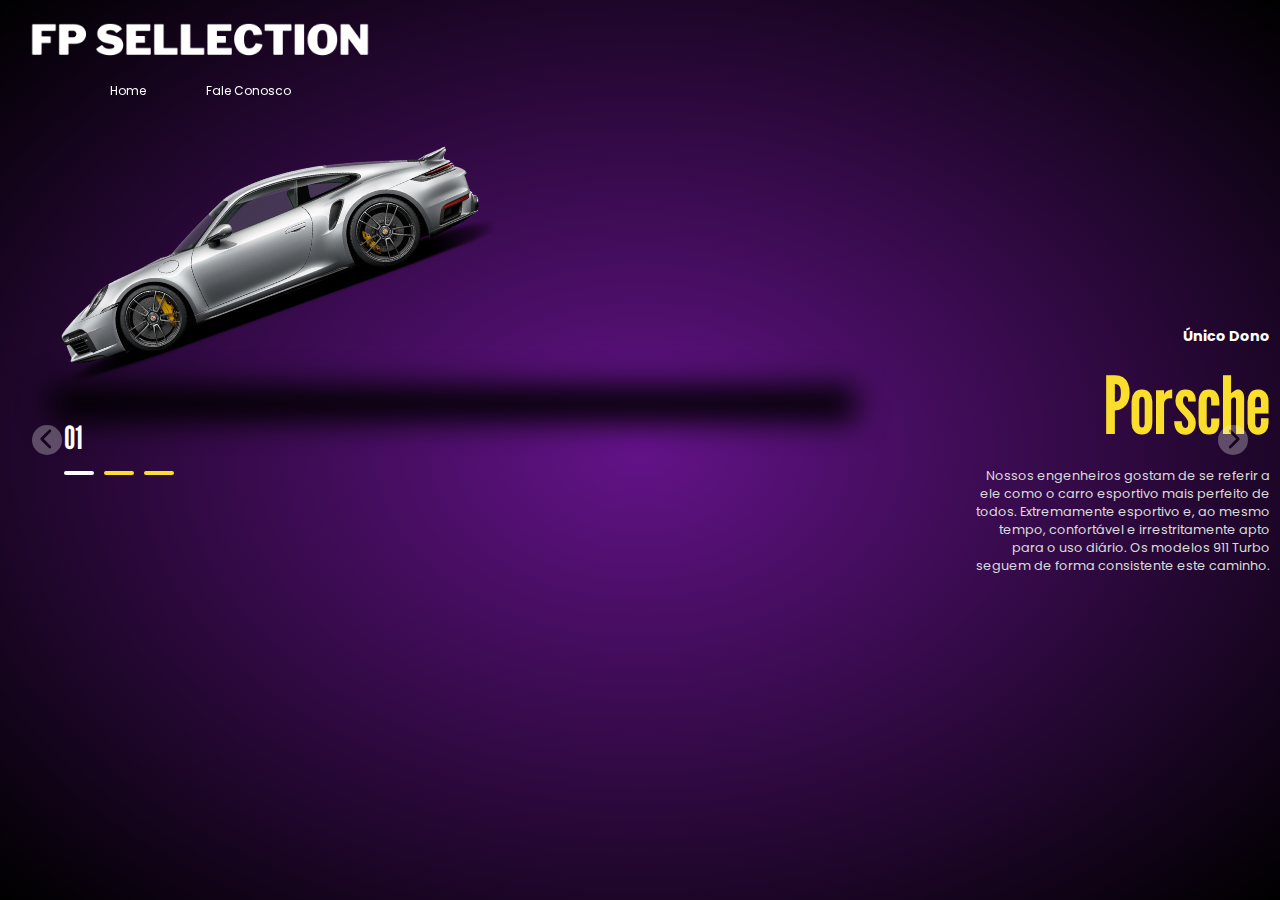
<file: index.html>
<!DOCTYPE html>
<html lang="pt-br">

<head>
    <meta charset="UTF-8">
    <meta name="viewport" content="width=device-width, initial-scale=1.0">
    <link rel="preconnect" href="https://fonts.googleapis.com">
    <link rel="preconnect" href="https://fonts.gstatic.com" crossorigin>
    <link
        href="https://fonts.googleapis.com/css2?family=Poppins:ital,wght@0,100;0,200;0,300;0,400;0,500;0,600;0,700;0,800;0,900;1,100;1,200;1,300;1,400;1,500;1,600;1,700;1,800;1,900&display=swap"
        rel="stylesheet">

    <link
        href="https://fonts.googleapis.com/css2?family=League+Gothic&family=Poppins:ital,wght@0,100;0,200;0,300;0,400;0,500;0,600;0,700;0,800;0,900;1,100;1,200;1,300;1,400;1,500;1,600;1,700;1,800;1,900&display=swap"
        rel="stylesheet">
    <link rel="stylesheet" href="style.css">
    <title>FP Sellection</title>
</head>

<body>
    <header>
        <img src="./img/logo.png" alt="logo fp">

        <nav>
                <a href="./index.html">Home</a>
                <a href="./faleConosco.html">Fale Conosco</a>
        </nav>
    </header>

    <section class="container">
        <div class="list">

            <div class="item active">
                <div class="car-img">
                    <img src="./img/1.png" alt="imagem carro">
                </div>
                <div class="content">
                    <p class="car-information">
                        Único Dono
                    </p>
                    <h2>
                        Porsche
                    </h2>
                    <p class="description">
                        Nossos engenheiros gostam de se referir a ele como o carro esportivo mais perfeito de todos. Extremamente esportivo e, ao mesmo tempo, confortável e irrestritamente apto para o uso diário. Os modelos 911 Turbo seguem de forma consistente este caminho.
                    </p>
                  
                </div>

            </div>

            <div class="item">
                <div class="car-img">
                    <img src="./img/2.png" alt="imagem carro">
                </div>
                <div class="content">
                    <p class="car-information">
                        Conversível
                    </p>
                    <h2>
                        Ferrari
                    </h2>
                    <p class="description">
                        Para começar, é impossível não chamar a atenção por onde passa com um esportivo da marca italiana, por vários motivos. O principal é estar em uma Ferrari! A nova versão segue estilo sutilmente retrô com a capota dobrável feita de tecido. 
                    </p>
                    
                </div>
            </div>

            <div class="item">
                <div class="car-img">
                    <img src="./img/3.png" alt="imagem carro">
                </div>
                <div class="content">
                    <p class="car-information">
                        2015
                    </p>
                    <h2>
                        Lamborghini
                    </h2>
                    <p class="description"> A Lamborghini parece já saber exatamente o que seus clientes esperam do superesportivo: o máximo de portência, dinâmica apurada, tração traseira e até mesmo soluções que reduzam os eventuais custos de um dia de track-day, onde o carro precisará se sentir à vontade.
                    </p>
                   
                </div>
            </div>
        </div>


        <div class="arrows">
            <button id="prev"><img src="./img/arrow.png" alt="seta esquerda"></button>
            <button id="next"><img src="./img/arrow.png" alt="seta direita"></button>
        </div>

        <div class="indicators">
            <div class="number">01</div>
            <ul>
                <li class="active"></li>
                <li></li>
                <li></li>
            </ul>
        </div>
    </section>

    <script src="./scripts.js"></script>

</body>

</html>
</file>
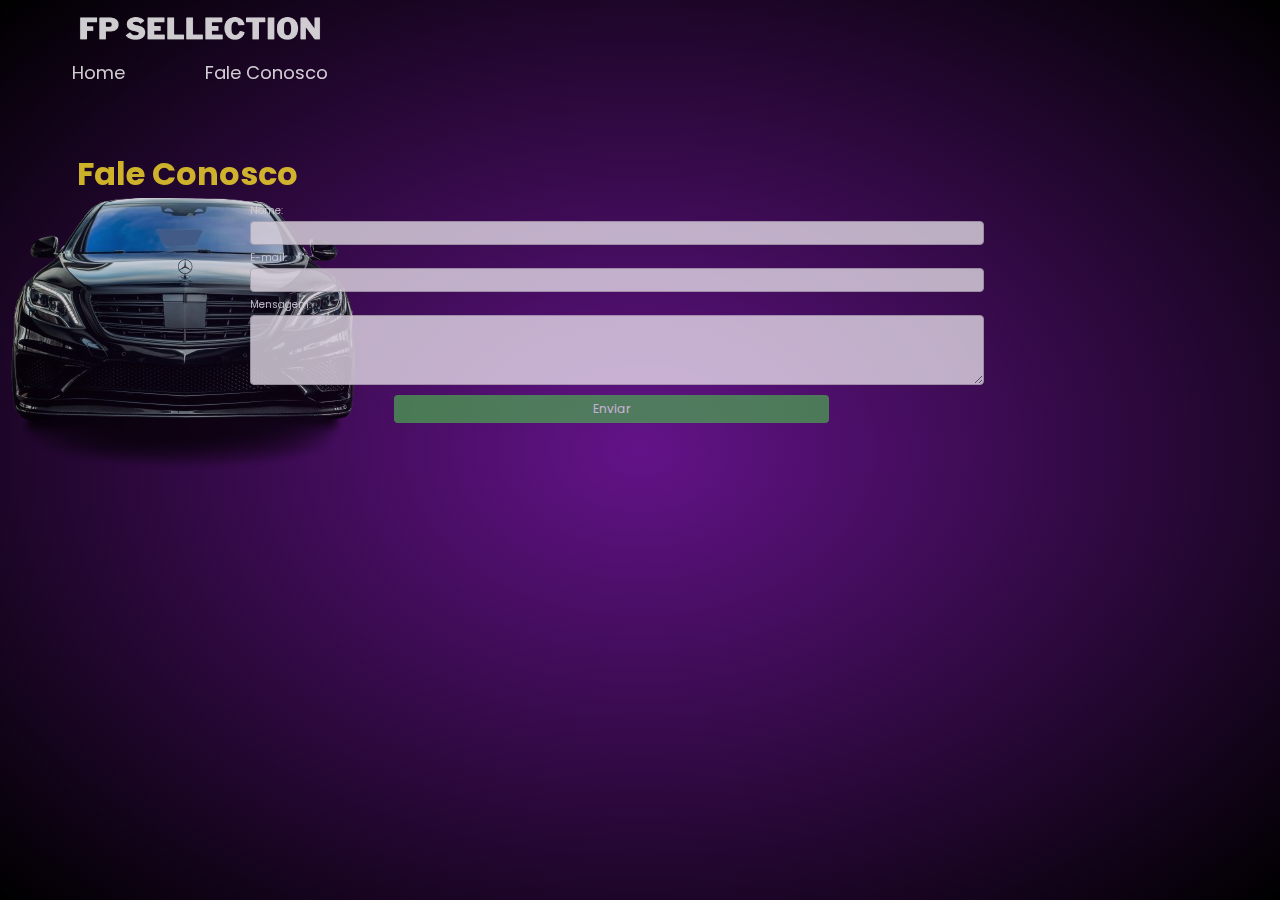
<file: faleConosco.html>
<!DOCTYPE html>
<html lang="pt-br">
<head>
    <meta charset="UTF-8">
    <meta name="viewport" content="width=device-width, initial-scale=1.0">
    <link rel="stylesheet" href="styleFC.css">
    <title>Fale Conosco</title>
    
</head>
<body>

    <header>
        <img class="imagemFc" src="./img/logo.png" alt="logo fp">
        
        <nav>
            <a href="./index.html">Home</a>
            <a href="./faleConosco.html">Fale Conosco</a>
        </nav>
    </header>
    <div class="imagemFundo">
        
    <div class="container">
        <h1>Fale Conosco</h1>
        <form id="contact-form">
            <div class="form-group">
                <label for="name">Nome:</label>
                <input type="text" id="name" name="name" required>
            </div>
            <div class="form-group">
                <label for="email">E-mail:</label>
                <input type="email" id="email" name="email" required>
            </div>
            <div class="form-group">
                <label for="message">Mensagem:</label>
                <textarea id="message" name="message" required></textarea>
                
            </div>
            <button type="submit">Enviar</button>
            
        </form>
        <p id="response-message"></p>
    </div>
</div>
    <script src="scriptFC.js"></script>
</body>
</html>
</file>
<file: style.css>
* {
    margin: 0;
    padding: 0;
    box-sizing: border-box;
    list-style: none;
    font-family: "Poppins", sans-serif;
}

body {
    background-color: #000;
    color: #fff;
    font-size: 1rem;
    overflow: hidden;
    transition: 1s;
}

header {
    position: fixed;
    width: 400px;
    display: flex;
    flex-direction: column;
    align-items: center;
    z-index: 2;
    font-size: 12px;

    & a{
        text-decoration: none;
        color: #fff;
        transition-delay: .3s;
    }
    & img {
        width: 250px;
    }

    & nav {
        display: flex;
        gap: 60px;
        align-items: center;
        
        
    }
}

section {
    background-image: radial-gradient(#631388, #000);
    height: 100vh;
    position: relative;

    & .list {
        width: 100vw;
        height: 100%;
        margin: auto;
        position: relative;

        & .item {
            position: absolute;
            inset: 0;

            & .car-img {
                position: absolute;
                top: 50%;
                left: 40px;
                transform: translateY(-30%);
                width: 70%;
                top: 300px;
                padding-bottom: 100px;

                & img {
                    width: 85%;
                    transform: rotate(-30deg);
                }

                &::before {
                    content: '';
                    position: absolute;
                    background-color: #000;
                    width: 90%;
                    height: 35px;
                    top: 50%;
                    left: 10px;
                    border: 50%;
                    filter: blur(15px);
                    
                }
            }

            & .content {
                position: absolute;
                right: 50px;
                width: 70%;
                height: 100%;
                display: flex;
                flex-direction: column;
                justify-content: center;
                align-items: end;
                gap: 20px;

                & .car-information {
                    font-weight: bold;
                    font-size: .6rem;
                }

                & h2 {
                    font-size: 3em;
                    font-family: "League Gothic", sans-serif;
                    color: #fade2c;
                    top: 30%;
                    height: 70px;
                }

                & .description {
                    color: #d9d9d9;
                    font-size: .7rem;
                    text-align: right;
                    max-width: 500px;
                    padding-top: 80px;
                }
            }
        }

        &::before {
            content: '';
            position: absolute;
            height: 200px;
            width: 100%;
            top: 50%;
            border-top: 1px solid #63138800;
        }
    }

    .arrows {
        width: 95vw;
        position: absolute;
        top: 50%;
        left: 50%;
        transform: translate(-50%, -25px);
        display: flex;
        justify-content: space-between;
        opacity: 30%;

        & button:nth-child(1) {
            & img {
                transform: scale(-1);
            }
        }

        & button {
            top: 60%;
            width: 30px;
            height: 30px;
            border-radius: 50%;
            border: none;
            cursor: pointer;

            & img {
                width: 20px;
                margin-top: 4px;
                cursor: pointer;
            }

            &:hover {
                background-color: #fade2c;
            }
        }
    }

    .indicators {
        position: absolute;
        top: 50%;
        left: 50%;
        transform: translateX(-50%);
        height: 250px;
        width: 90vw;
        display: flex;
        flex-direction: column;
        justify-content: end;
        gap: 15px;

        & .number {
            font-size: 2em;
            font-family: "League Gothic", sans-serif;
        }

        & ul {
            display: flex;
            gap: 10px;

            & li {
                width: 30px;
                height: 4px;
                background-color: #fade2c;
                border-radius: 5px;
                transition: 0.5s;
            }

            & .active {
                background-color: #fff;
            }
        }
    }
}

/*animações*/

section {

    & .list {
    --calculation: 1;
    
        & .item {
            transform: translateX(calc(100vw * var(--calculation)));
            transition: 1s;
            opacity: 0;

            & .car-img {
                & img {
                    transform: rotate(0);
                    transition: 0.5s;
                    transition-delay: 0.3s;
                }
            }
            & .content {

                & .car-information,
                h2,
                .description,
                .information {
                    transform: translateX(calc(200px * var(--calculation)));
                    transition: 0.7s;
                    transition-delay: 0.3s;
                    opacity: 0;
                }

                & h2 {
                    transition-delay: 0.5s;
                }

                & .description {
                    transition-delay: 0.7s;
                }

                & .information {
                    transition-delay: 0.9s;
                }

            }
        }

        & .active {
            transform: translateX(0);
            transition: 0.5s;
            opacity: 1;

            & .car-img {
                & img {
                    transform: rotate(-20deg);
                }
            }

            & .content {

                & .car-information,
                h2,
                .description,
                .information {
                    transform: translateX(0);
                    opacity: 1;
                }
            }
        }
    }
}



@media (min-width: 600px) and (max-width: 1023px) {
    header {
        
        & img {
            width: 350px;
        }
    }
    
    section {
        
    
        & .list {
    
            & .item {
    
                & .car-img {
                    
                    width: 70%;
                    top: 200px;
                    padding-bottom: 100px;
    
                    & img {
                        width: 70%;
                    }
    
                    &::before {
                        content: '';
                        position: absolute;
                        background-color: #000;
                        width: 90%;
                        height: 35px;
                        top: 70%;
                        left: 10px;
                        border: 50%;
                        filter: blur(15px);
                        
                    }
                }
    
                & .content {
                    right: 50px;
                    gap: 10px;
    
                    & .car-information {
                        font-size: .9rem;
                    }
    
                    & h2 {
                        font-size: 5em;
                        font-family: "League Gothic", sans-serif;
                        color: #fade2c;
                        top: 30%;
                        height: 70px;
                    }
    
                    & .description {
                        color: #d9d9d9;
                        font-size: .8rem;
                        max-width: 300px;
                        padding-top: 30px;
                    }
                }
            }
    
        }
    
    
        .indicators {
            position: absolute;
            top: 25%;
    
        }
    }
    
}


@media (min-width: 1024px) {

    header {
        
        & img {
            width: 350px;
        }
    }
    
    section {
        
    
        & .list {
    
            & .item {
    
                & .car-img {
                    
                    width: 70%;
                    top: 250px;
                    padding-bottom: 100px;
    
                    & img {
                        width: 50%;
                    }
    
                    &::before {
                        content: '';
                        position: absolute;
                        background-color: #000;
                        width: 90%;
                        height: 35px;
                        top: 80%;
                        left: 10px;
                        border: 50%;
                        filter: blur(15px);
                        
                    }
                }
    
                & .content {
                    right: 10px;
                    gap: 10px;
    
                    & .car-information {
                        font-size: .9rem;
                    }
    
                    & h2 {
                        font-size: 5em;
                        font-family: "League Gothic", sans-serif;
                        color: #fade2c;
                        top: 30%;
                        height: 70px;
                    }
    
                    & .description {
                        color: #d9d9d9;
                        font-size: .8rem;
                        max-width: 300px;
                        padding-top: 30px;
                    }
                }
            }
    
        }
    
    
        .indicators {
            position: absolute;
            top: 25%;
    
        }
    }
    

   
}
</file>
<file: styleFC.css>
@import url('https://fonts.googleapis.com/css2?family=League+Gothic&family=Poppins:ital,wght@0,100;0,200;0,300;0,400;0,500;0,600;0,700;0,800;0,900;1,100;1,200;1,300;1,400;1,500;1,600;1,700;1,800;1,900&display=swap');

* {
    margin: 0;
    padding: 0;
    box-sizing: border-box;
    list-style: none;
    font-family: "Poppins", sans-serif;
    transition: .5s;
}

body {
    background-image: radial-gradient(#631388, #000);
    width: 300px;
    justify-content: center;
    align-items: center;
    height: 100vh;
    font-size: 16px;
    opacity: 80%;
}

header {
    position: fixed;
    width: 400px;
    display: flex;
    flex-direction: column;
    align-items: center;
    z-index: 2;
    font-size: 12px;

    & a {
        text-decoration: none;
        color: #fff;
        transition-delay: .3s;
    }

    & img {
        width: 250px;
    }

    & nav {
        display: flex;
        gap: 80px;
        align-items: center;


    }
}

header:hover {
    font-size: 18px;
}

.imagemFundo {
    width: 380px;
    background-image: url("./img/carroFaleConosco.png");
    background-repeat: no-repeat;
    background-position: center;
    
}

.container {
    
    z-index: 1;
    width: 375px;
    max-width: 400px;
    height: 600px;
    padding-top: 150px;
    
}

form {
    opacity: 85%;
    position: absolute;
    width: 85%;
    left: 18%;
}

h1 {
    color: #fade2c;
    text-align: center;
}

.form-group {
    color: #fff;
    margin: 5px 20px;
    font-size: 10px;
}

label {
    display: block;
    margin-bottom: 2px;
}

input,
textarea {
    width: 70%;
    padding: 3px;
    border: 1px solid #ccc;
    border-radius: 4px;
    font-size: 10px;
    
}

textarea {
    height: 70px;

}

button {
    position: absolute;
    left: 15%;
    width: 40%;
    padding: 5px;
    background-color: #4CAF50;
    color: white;
    border: none;
    border-radius: 4px;
    font-size: 12px;
    cursor: pointer;

}

button:hover {
    background-color: #fff;
    color: #4CAF50;
}



#response-message {
    text-align: center;
    margin-top: 250px;
    font-size: 13px;
}
</file>
